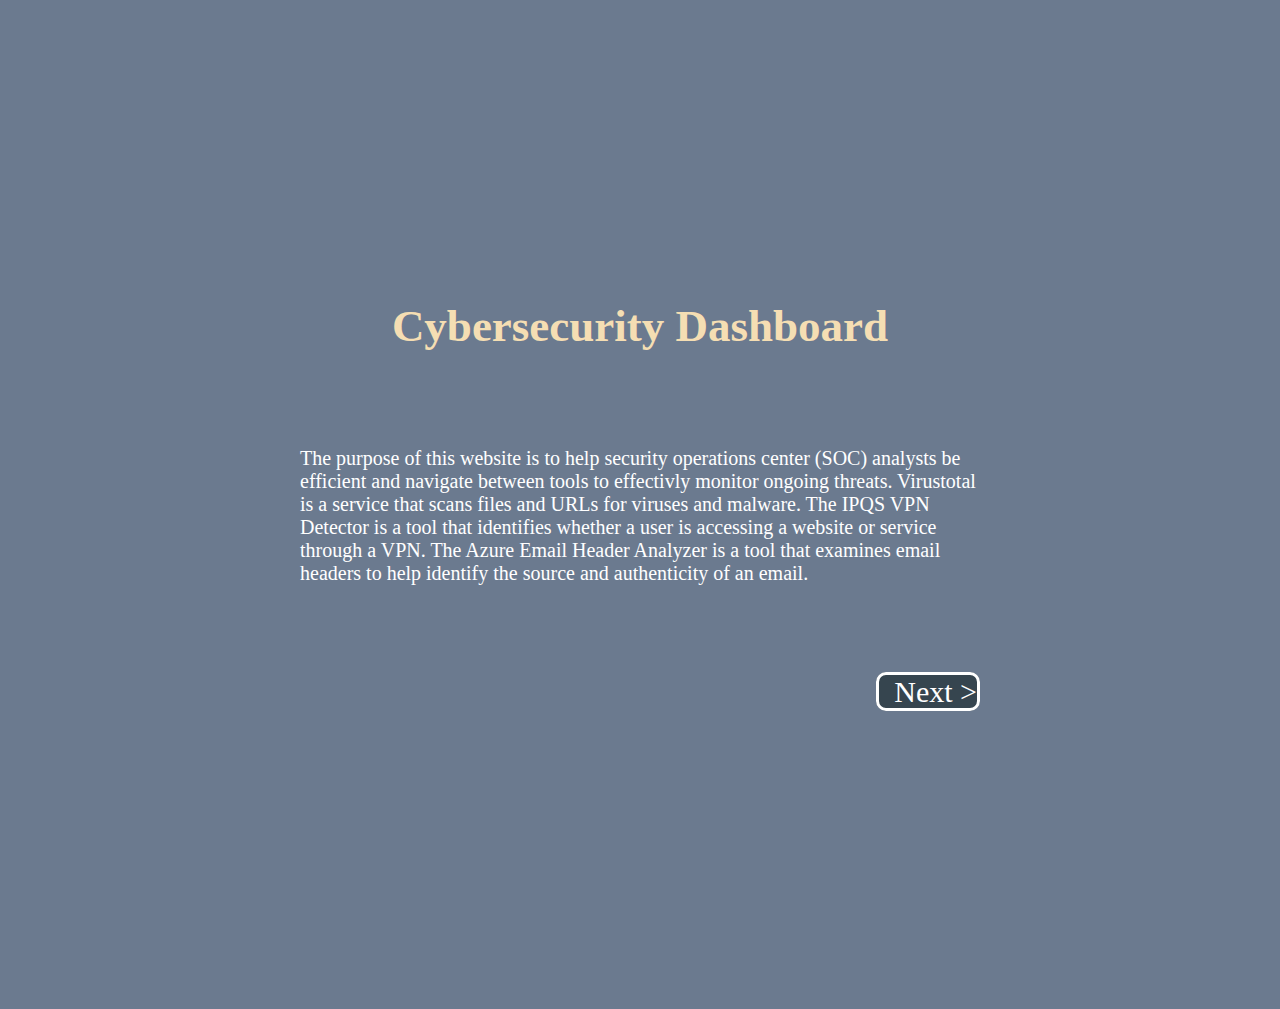
<file: Index.html>
<!DOCTYPE html>
<html lang="en">
<head>
  <meta charset="UTF-8">
  <title>Dashboard</title>
  <link rel="stylesheet" href="css/styles.css">
</head>

<body class="body">
  <h1 class="MainTitle">Cybersecurity Dashboard</h1>
  <section class="container">
    <p class="intro">
    The purpose of this website is to help security operations center (SOC) analysts be efficient and navigate between tools to effectivly monitor ongoing threats.
    Virustotal is a service that scans files and URLs for viruses and malware.
    The IPQS VPN Detector is a tool that identifies whether a user is accessing a website or service through a VPN.
    The Azure Email Header Analyzer is a tool that examines email headers to help identify the source and authenticity of an email.
    </p>
  </section>
  <div class="Nbtn">
  <a class="next" href="Tools.html">&nbsp Next ></a>
</div>
</body>
</file>
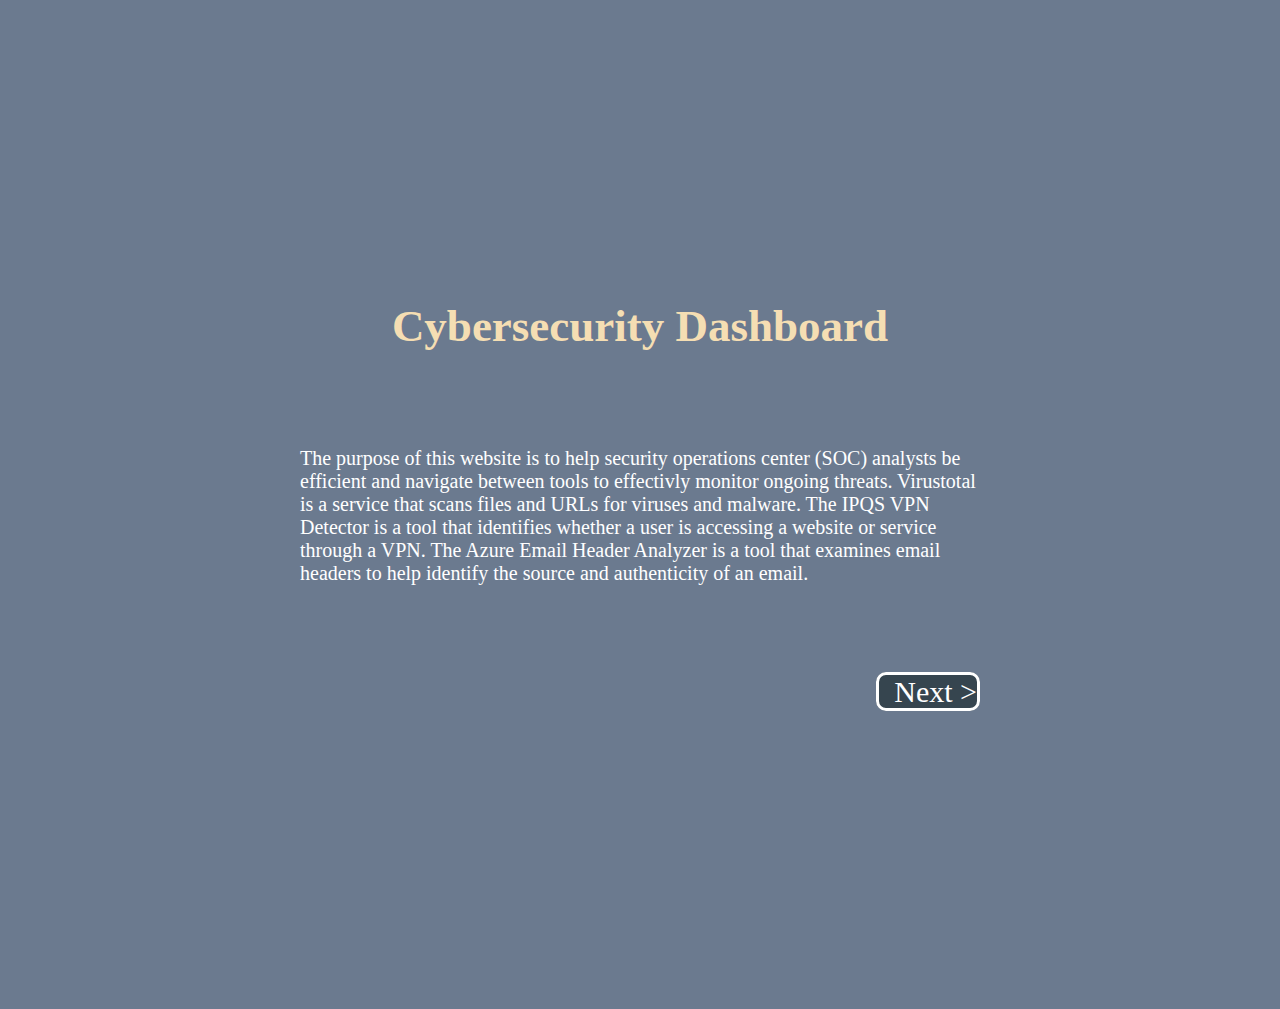
<file: index.html>
<!DOCTYPE html>
<html lang="en">
<head>
  <meta charset="UTF-8">
  <title>Dashboard</title>
  <link rel="stylesheet" href="css/styles.css">
</head>

<body class="body">
  <h1 class="MainTitle">Cybersecurity Dashboard</h1>
  <section class="container">
    <p class="intro">
    The purpose of this website is to help security operations center (SOC) analysts be efficient and navigate between tools to effectivly monitor ongoing threats.
    Virustotal is a service that scans files and URLs for viruses and malware.
    The IPQS VPN Detector is a tool that identifies whether a user is accessing a website or service through a VPN.
    The Azure Email Header Analyzer is a tool that examines email headers to help identify the source and authenticity of an email.
    </p>
  </section>
  <div class="Nbtn">
  <a class="next" href="Tools.html">&nbsp Next ></a>
</div>
</body>
</file>
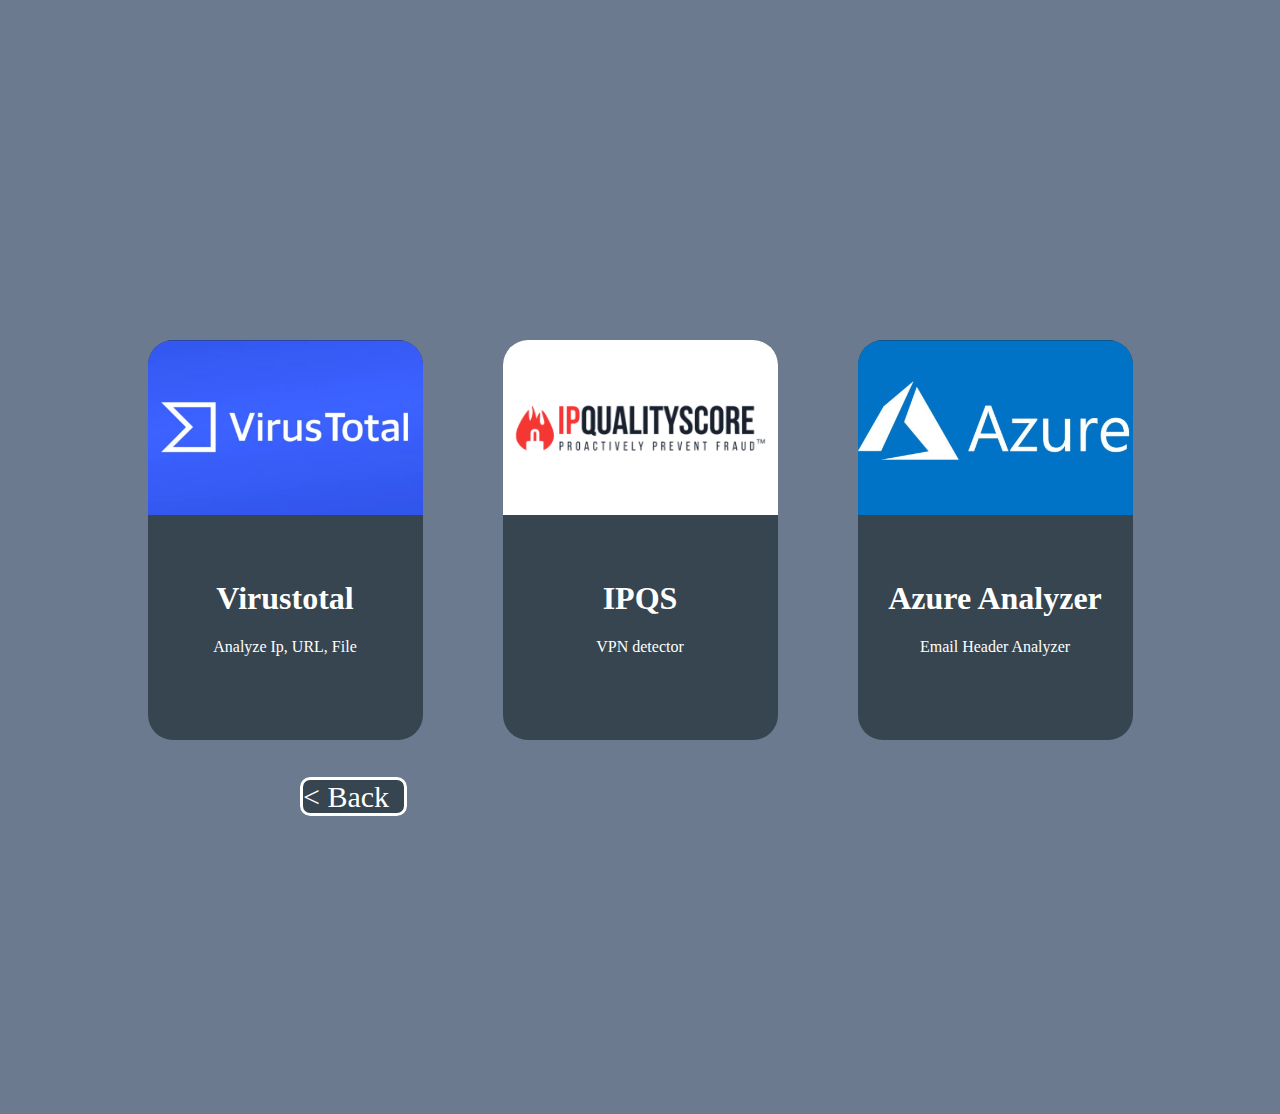
<file: Tools.html>
<!DOCTYPE html>
<html lang="en">
<head>
  <meta charset="UTF-8">
  <title>Tools</title>
  <link rel="stylesheet" href="css/styles.css">
</head>

<body class="body">
    <section class="container">
    <div class="card">
        <a class="link" target="_blank" href="https://www.virustotal.com">
        <div class="img VsTotal"></div>
        <h1 class="title">Virustotal</h1>
        <p class="subtxt">Analyze Ip, URL, File</p>
        </a>
    </div>

    <div class="card">
        <a class="link" target="_blank" href="https://www.ipqualityscore.com/vpn-ip-address-check">
        <div class="img IPQS"></div>
        <h1 class="title">IPQS</h1>
        <p class="subtxt">VPN detector</p>
        </a>
    </div>

    <div class="card">
        <a class="link" target="_blank" href="https://mha.azurewebsites.net/">
        <div class="img Azure"></div>
        <h1 class="title">Azure Analyzer</h1>
        <p class="subtxt">Email Header Analyzer</p>
        </a>
    </div>
    </section>
    <a class="back" href="Index.html">< Back &nbsp</a>
</body>
</file>
<file: css/styles.css>
/*
body
*/
.body{
    margin: 300px;
    background-color: #6B7A8F;
}
/*
main section
*/
.container{
    display: flex;
    justify-content: center;
}
/*
Cards
*/
.card{
    background-color: #36454F;
    width: 275px;
    height: 400px;
    margin: 40px;
    border-radius: 25px;
}
.card:hover{
    transform: scale(1.2);
    background: radial-gradient(circle, rgba(238,174,202,1) 0%, rgba(148,187,233,1) 100%);
}
/*
card image
*/
.img{
    height: 175px;
    width: 275px;
   margin-bottom: 65px;
   background-size: cover;
  border-radius: 25px 25px 0 0;
}
.Azure{
    background-image: url('../img/Azure.png');
    background-position: center;
}
.VsTotal{
    background-image: url('../img/VsTotal.png');
    background-position: center;
}
.IPQS{
    background-image: url('../img/IPQS.png');
    background-position: center;
}
 /*
text
*/
.title{
color: white;
text-align: center;
}
/*
link
*/
.link{
    display: block;
    width: 275px;
    height: 400px;
    border-radius: 25px;
    text-decoration: none;
}
/*
Subtext
*/
.subtxt{
    color: white;
    text-align: center;
}
/*
back button
*/
.back{
    text-decoration: none;
    border-style: solid;
    border-radius: 10px;
    background-color: #36454F;
    font-size: 30px;
    color: white;
}
.back:hover{
    transform: scale(1.2);
    background: radial-gradient(circle, rgba(238,174,202,1) 0%, rgba(148,187,233,1) 100%);
    color: black;
}
/*
next button
*/
.next{
    text-decoration: none;
    border-style: solid;
    border-radius: 10px;
    background-color: #36454F;
    font-size: 30px;
    color: white;
    text-align: right;
}
.next:hover{
    transform: scale(1.2);
    background: radial-gradient(circle, rgba(238,174,202,1) 0%, rgba(148,187,233,1) 100%);
    color: black;
}
.Nbtn{
    text-align: right;
}
/*
index title
*/
.MainTitle{
    display: flex;
    justify-content: center;
    color: wheat;
    font-size: 45px;
    margin-bottom: 75px;
}
/*
index text
*/
.intro{
    font-size: 20px;
    margin-bottom: 90px;
    color: white;
}
</file>
